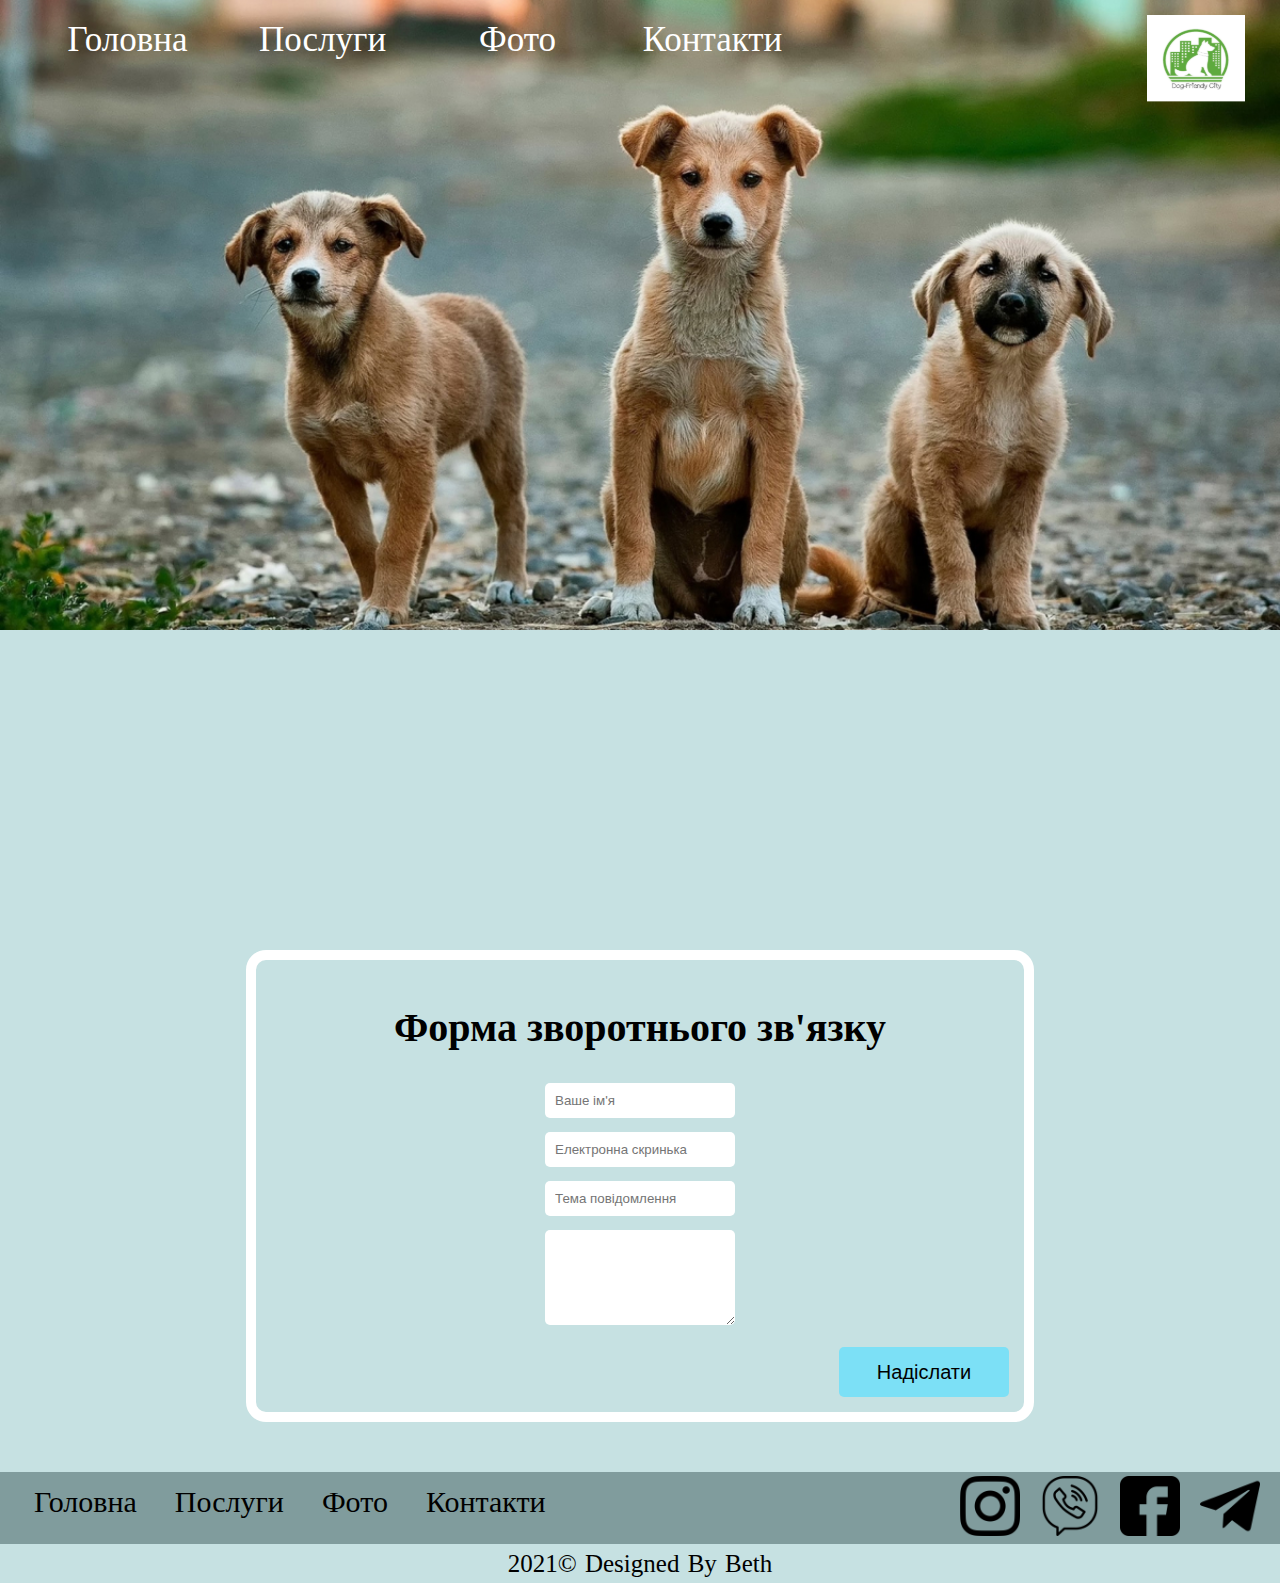
<file: contacts.html>
<!DOCTYPE html>
<html lang="uk">
<head>
	<meta charset="UTF-8">
	<title>Контакти</title>
	<link rel="stylesheet" href="css/style.css">
    <link rel="stylesheet" href="css/adaptation.css">
    <link rel="stylesheet" href="css/style1.css">
    <link rel="stylesheet" href="css/adaptation_1.css">
    
    <meta name="viewport" content="width=device-width, initial-scale=1.0">
</head>
<body>
    <header>
          
        <div class="hamburger-menu">
            <input id="menu__toggle" type="checkbox" />
            <label class="menu__btn" for="menu__toggle">
              <span></span>
            </label>
            <ul class="menu__box">
              <li><a class="menu__item" href="index.html">Головна</a></li>
              <li><a class="menu__item" href="#">Послуги</a></li>
              <li><a class="menu__item" href="#">Фото</a></li>
              <li><a class="menu__item" href="#">Контакти</a></li>
            </ul>
        </div>
          
        <nav class="flex-item menu">
            <div class="menu"><a href="index.html">Головна</a></div>
            <div class="menu"><a href="#">Послуги</a></div>
            <div class="menu"><a href="#">Фото</a></div>
            <div class="menu"><a href="#">Контакти</a></div>
        </nav>
        <nav class="flex-item">
            <div class="logo"><img id="logo" src="image/logo.svg"></div>
        </nav>

    </header>

	<form id="form_message" class="form">
		<h2>Форма зворотнього зв'язку</h2>
        <div id="inputs">
            <input class="input" name="name" type="text" placeholder="Ваше ім'я"/>
		 
            <input class="input" name="email" type="text" placeholder="Електронна скринька"/>
            
           <input class="input" name="subjects" type="text" placeholder="Тема повідомлення"/>
            
           <textarea name="message" cols="22" rows="5" ></textarea>
        </div>
		
        <div id="form_button">
            <input id="submit" value="Надіслати" type="submit" />
        </div>
		
	</form>

    <footer>

        <nav class="footer_text">
            <div class="menu2"><a class="footer_a" href="index.html">Головна</a></div>
            <div class="menu2"><a class="footer_a" href="#">Послуги</a></div>
            <div class="menu2"><a class="footer_a" href="#">Фото</a></div>
            <div class="menu2"><a class="footer_a" href="table.html">Контакти</a></div>
        </nav>

        <nav class="footer_img">
            <div class="menu_img"><a href="#"><img class="footer_img_logo" src="./image/instagram.png" alt=""></a></div>
            <div class="menu_img"><a href="#"><img class="footer_img_logo" src="./image/viber.png" alt=""></a></div>
            <div class="menu_img"><a href="#"><img class="footer_img_logo" src="./image/facebook.png" alt=""></a></div>
            <div class="menu_img"><a href="#"><img class="footer_img_logo" src="./image/telegram.png" alt=""></a></div>
        </nav>

    </footer>

    <div class="footer-bottom">
        <p>2021&copy; Designed by Beth</p>
      </div>
</body>
</html>
</file>
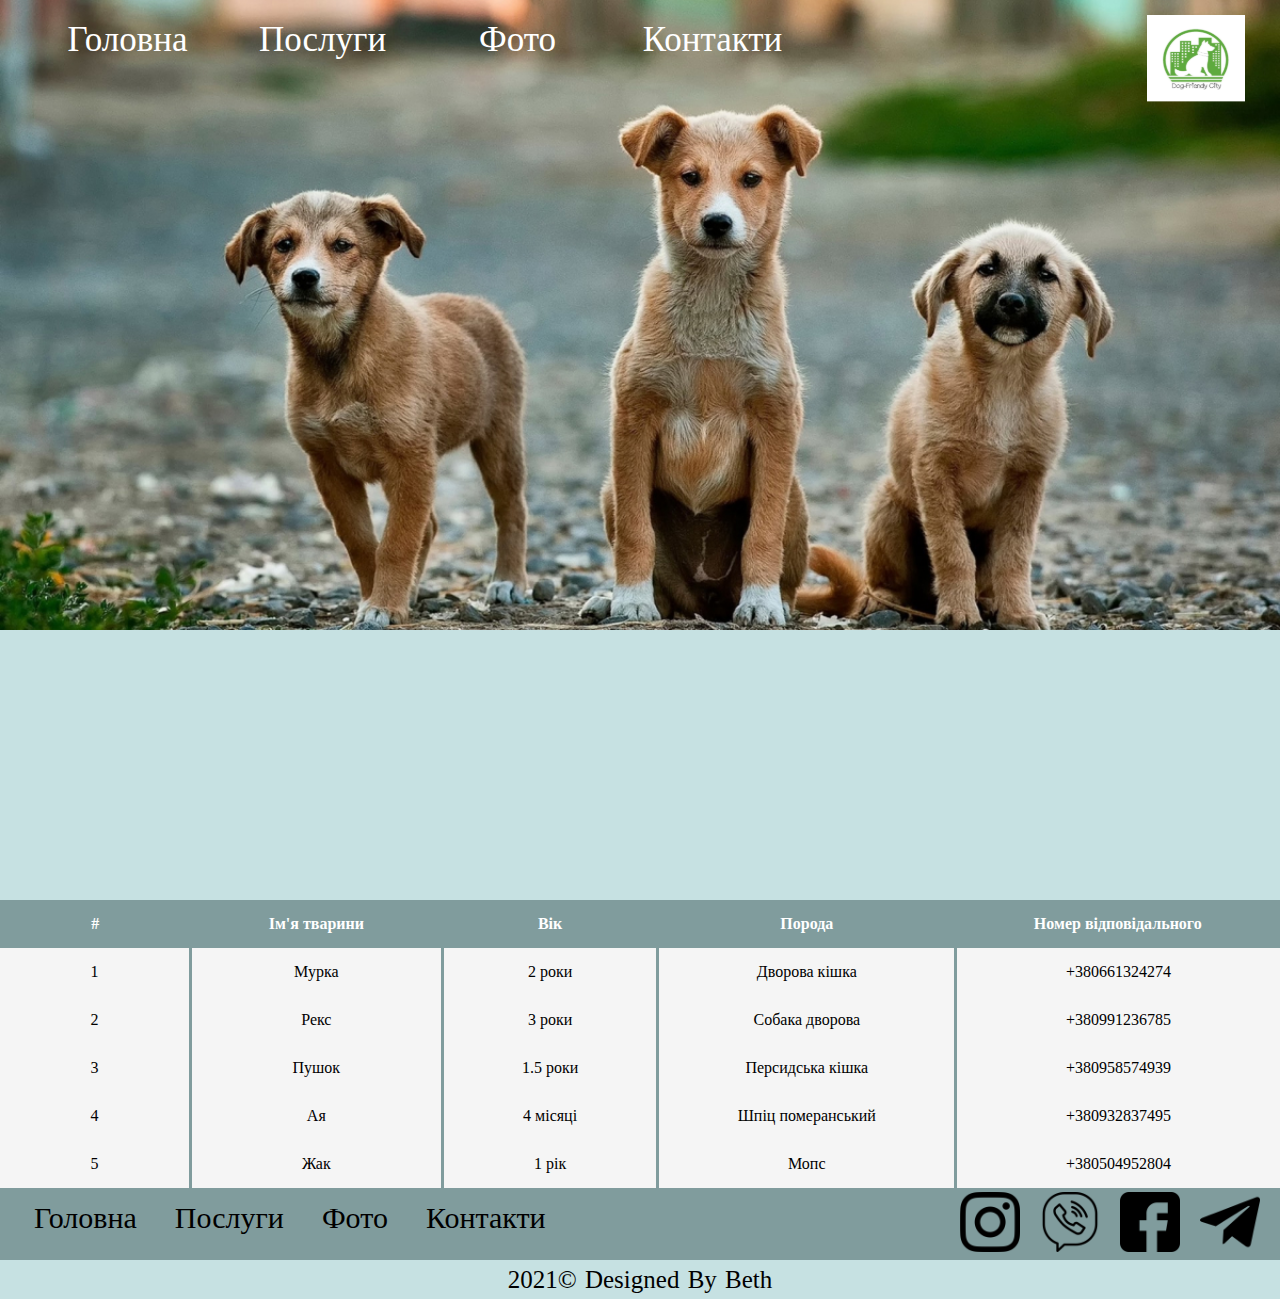
<file: table.html>
<!DOCTYPE html>
<html lang="en">
<head>
    <meta charset="UTF-8">
    <meta http-equiv="X-UA-Compatible" content="IE=edge">
    <meta name="viewport" content="width=device-width, initial-scale=1.0">
    <title>Table</title>
    <link rel="stylesheet" href="css/style.css">
    <link rel="stylesheet" href="css/adaptation.css">
    <link rel="stylesheet" href="css/style1.css">
</head>
<body>

    <header>
          
        <div class="hamburger-menu">
            <input id="menu__toggle" type="checkbox" />
            <label class="menu__btn" for="menu__toggle">
              <span></span>
            </label>
            <ul class="menu__box">
              <li><a class="menu__item" href="index.html">Головна</a></li>
              <li><a class="menu__item" href="#">Послуги</a></li>
              <li><a class="menu__item" href="#">Фото</a></li>
              <li><a class="menu__item" href="contacts.html">Контакти</a></li>
            </ul>
        </div>
          
        <nav class="flex-item menu">
            <div class="menu"><a href="index.html">Головна</a></div>
            <div class="menu"><a href="#">Послуги</a></div>
            <div class="menu"><a href="#">Фото</a></div>
            <div class="menu"><a href="contacts.html">Контакти</a></div>
        </nav>
        <nav class="flex-item">
            <div class="logo"><img id="logo" src="image/logo.svg"></div>
        </nav>

    </header>

    <div class="container">
       
        <div class="wrapper">
        
        <table >
          <thead>
            <tr>
              <th>#</th>
              <th>Ім'я тварини</th>
              <th>Вік</th>
              <th>Порода</th>
              <th>Номер відповідального</th>             
            </tr>
          </thead>
  
          <tbody>
            <tr>
              <td>1</td>
              <td>Мурка</td>
              <td>2 роки</td>
              <td>Дворова кішка</td>
              <td>+380661324274</td>
            </tr>
  
            <tr>
              <td>2</td>
              <td>Рекс</td>
              <td>3 роки</td>
              <td>Собака дворова</td>
              <td>+380991236785</td>
            </tr>
  
            <tr>
              <td>3</td>
              <td>Пушок</td>
              <td>1.5 роки</td>
              <td>Персидська кішка</td>
              <td>+380958574939</td>
            </tr>
  
            <tr>
              <td>4</td>
              <td>Ая</td>
              <td>4 місяці</td>
              <td>Шпіц померанський</td>
              <td>+380932837495</td>
            </tr>
  
            <tr>
              <td>5</td>
              <td>Жак</td>
              <td>1 рік</td>
              <td>Мопс</td>
              <td>+380504952804</td>
            </tr>
  
  
           
          </tbody>
          
        </table>
         </div>

      <footer>

        <nav class="footer_text">
            <div class="menu2"><a class="footer_a" href="index.html">Головна</a></div>
            <div class="menu2"><a class="footer_a" href="#">Послуги</a></div>
            <div class="menu2"><a class="footer_a" href="#">Фото</a></div>
            <div class="menu2"><a class="footer_a" href="#">Контакти</a></div>
        </nav>

        <nav class="footer_img">
            <div class="menu_img"><a href="#"><img class="footer_img_logo" src="./image/instagram.png" alt=""></a></div>
            <div class="menu_img"><a href="#"><img class="footer_img_logo" src="./image/viber.png" alt=""></a></div>
            <div class="menu_img"><a href="#"><img class="footer_img_logo" src="./image/facebook.png" alt=""></a></div>
            <div class="menu_img"><a href="#"><img class="footer_img_logo" src="./image/telegram.png" alt=""></a></div>
        </nav>

    </footer>

    <div class="footer-bottom">
        <p>2021&copy; Designed by Beth</p>
      </div>

</body>
</html>
</file>
<file: css/style.css>
/* ----------HAMBURGER------------------ */

#menu__toggle {
    opacity: 0;
  }
  
/* ------------------------------------- */
/*------------------HEADER--------------*/

* {
    margin: 0;
    padding: 0;
  }
  
body{
    background-color: #C6E1E2;
}

a{
    color: white;
    text-decoration: none;
}

header{
    display: flex;
    justify-content: space-between;
    padding: 0;
    background: url("../image/header.jpg") no-repeat;
    background-size: 100%;
    color: black;
    width: 100%;
    height: 100vh;
}
.flex-item menu,.flex-item{
    display: flex;
    flex-wrap: wrap;
    padding-top: 15px;
}

div.logo{
    height: 100px;
    width: 133px;
    
}

.menu{
    flex-direction: column;
    height: 42px;
    width: 155px;
    text-align: center;
    padding: 10px 15px;
    font-size: 35px;
    margin-left: 10px;
}
a:hover{
    opacity: 50%;
}

/*-------------------------------------*/

/* ---------------MAIN----------------- */

video{
    width: 100%;
    height: 100%;
    display: flex;
    flex-wrap: wrap;
}

main{
display: flex;
flex-direction: column;
align-items: center;
justify-content: center;
}

.flex-section{
    width: 90%;
    background: rgba(254, 254, 254, 0.57);
    display: flex;
    flex-wrap: wrap;
    margin-bottom: 22px;
    flex-direction: row;
    justify-content: space-around;
}

h1{
    text-align: center;
    font-size: 50px;
    margin: 10px;
}

h2{
    font-weight: bold;
    font-size: 40px;
}

p{
    font-size: 30px;
    font-weight: normal;
    line-height: 35px;
    font-style: normal;
}

.flex-item_main{
    display: flex;
    flex-direction: column;
    width: 35%;
    margin: 20px;
    justify-content: space-around;
}

.help_button{
    font-size: 40px;
    border-radius: 15px;
    text-decoration: none;
    padding: 35px 70px;
    margin: 0 auto;
    box-shadow: 0 70px 70px 70px #7CE0F6 inset, 0 0 0 0 #7CE0F6;
    transition: .15s ease-in-out;
    cursor: pointer;
}

button:hover{
    box-shadow: 0 0 10px 0 #53BED6 inset, 0 0 10px 4px #53BED6;
    color: #53BED6;
}

button.help_button{
    margin: 0 auto;
    outline: 0;
    border: 0;
}

form{
    padding-top: 44px;
}

.button {
    min-width: 300px;
    min-height: 60px;
    font-size: 22px;
    text-transform: uppercase;
    letter-spacing: 1.3px;
    font-weight: 700;
    color: #313133;
    background:#7CE0F6;
    border: none;
    border-radius: 15px;
    transition: all 0.3s ease-in-out 0s;
    cursor: pointer;
    outline: none;
    position: relative;
    padding: 10px;
    margin-top: 15px;
    margin-bottom: 35px;
    }
   
  .button:hover, .button:focus {
    color: #313133;
    transform: translateY(-6px);
  }
  
  
  button::after {
    content: '';
    width: 30px; height: 30px;
    border-radius: 25px;
    border: 6px solid #809C9D;
    position: absolute;
    top: 50%;
    left: 50%;
    transform: translate(-50%, -50%);
    animation: ring 1.5s infinite;
  }
  
  button:hover::after, button:focus::after {
    animation: none;
    display: none;
  }
  
  @keyframes ring {
    0% {
      width: 25px;
      height: 100px;
      opacity: 1;
    }
    100% {
      width: 340px;
      height: 75px;
      opacity: 0;
    }
  }

  button.help_button::after {
    left: 0;
    right: 0;
    top: 0;
    bottom: 0;
    transform: scale(0, 0) rotate(-180deg);
  }
  button.help_button:hover::after {
    transform: scale(1, 1) rotate(0deg);
  }
  
/* --------------------------------------- */

/*-----------------FOOTER--------------*/

footer{
    display: flex;
    justify-content: space-between;
    padding: 4px 0;
    background-color: #809C9D;
    background-size: 100%;
    color: black;
    width: 100%;
}

.menu2{
    height: 42px;
    text-align: center;
    padding: 9px 4px;
    font-size: 30px;
    margin-left: 30px;
}
.footer_text{
    flex-direction: row;
    display: flex;
    flex-wrap: wrap;
}

.footer_a{
    color: black;
    text-decoration: none;
}

.footer_img{
    display: flex;
    align-items: center;
}

.menu_img{
    margin-right: 20px;
}

.footer_img_logo{
    width: 60px;
    height: 60px;
}

.footer-bottom{
    width: auto;
    padding: 2px 0;
    text-align: center;
}
.footer-bottom p{
    font-size: 25px;
    word-spacing: 2px;
    text-transform: capitalize;
}

/*-------------------------------------*/
</file>
<file: css/adaptation.css>
@media screen and (max-width: 1900px){
    div.hamburger-menu{
        display: none;

    }
}

@media screen and (max-width: 1120px) {

    header {
        background-size: 100%;
        height: 385px;
    }
    .menu {
        padding: 10px 9px;
        font-size: 32px;
    }
    
    img#logo{
        width: 92px;
        height: 86px;
        
    }
    .footer-bottom p{
        font-size: 20px;
        text-align: center;
     }

 }

@media screen and (max-width: 950px){
    .menu{
        padding: 5px 0;
        font-size: 29px;
        margin-left: 1px;
    }
    img#logo{
        width: 88px;
        height: 82px;
    }
    .footer_img_logo{
        width: 55px;
        height: 70px;
    }
    .footer-bottom p{
        text-align: center;
    }
 
}

@media screen and (max-width: 780px){

    div.hamburger-menu{
        display: block;
    }
    
    .menu__btn {
        display: flex; 
        align-items: center;
        position: fixed;
        top: 20px;
        left: 20px;
        width: 26px;
        height: 26px;
        cursor: pointer;
        z-index: 1;
    }
    .menu__btn > span,
    .menu__btn > span::before,
    .menu__btn > span::after {
        display: block;
        position: absolute;
        width: 100%;
        height: 2px;
        background-color:white;
    }
       .menu__btn > span::before {
        content: '';
        top: -8px;
    }
       .menu__btn > span::after {
        content: '';
        top: 8px;
    }
        .menu__box {
        display: block;
        position: fixed;
        visibility: hidden;
        top: 0;
        left: -100%;
        width: 300px;
        height: 100%;
        margin: 0;
        padding: 80px 0;
        list-style: none;
        text-align: center;
        background-color: #C6E1E2;
        box-shadow: 1px 0px 6px rgba(0, 0, 0, .2);
    }
       .menu__item {
        display: block;
        padding: 12px 24px;
        color: #333;
        font-family: 'Roboto', sans-serif;
        font-size: 20px;
        font-weight: 600;
        text-decoration: none;
    }
      .menu__item:hover {
        background-color: #CFD8DC;
    }
    
      #menu__toggle:checked ~ .menu__btn > span {
        transform: rotate(45deg);
    }
      #menu__toggle:checked ~ .menu__btn > span::before {
        top: 0;
        transform: rotate(0);
    }
      #menu__toggle:checked ~ .menu__btn > span::after {
        top: 0;
        transform: rotate(90deg);
    }
      #menu__toggle:checked ~ .menu__box {
        visibility: visible;
        left: 0;
    }
    
      .menu__btn > span,
      .menu__btn > span::before,
      .menu__btn > span::after {
      transition-duration: .25s;
    }
      .menu__box {
      transition-duration: .25s;
    }
      .menu__item {
      transition-duration: .25s;
    }
    
    header{
        justify-content: center;
        width: 100%;
        height: 326px;
        flex-direction: column;
        align-items: center;
    }
    .menu{
        visibility: hidden;
        font-size: 30px;
        height: 23px;
        width: 120px;
        flex-direction: row;
    }
    img#logo{
        visibility: hidden;
        width: 82px;
        height: 76px;
        margin: auto;
        display: block;
    }
    .flex-item:nth-child(2){
        order: 1;
        height: 100px;
        width: 100px;
    }
    .flex-item:nth-child(1){
        order: 2;
    }
    nav.menu{
        align-items: flex-start;
        margin-bottom: 166px;
    }

    form{
        padding-top: 2px;
        padding-bottom: 20px;
    }

    .flex-item_main{
        display: flex;
        flex-direction: column;
        width: 85%;
        margin: 20px;
        justify-content: space-around;
    }

    h1{
        text-align: left;
        font-size: 30px;
        margin: 7px;
    }

    h2{
        font-weight: bold;
        font-size: 25px;
        margin-bottom: 10px;
    }
    
    p{
        font-size: 22px;
        font-weight: normal;
        line-height: 25px;
        font-style: normal;
    }

    .menu2{
        height: 26px;
        width: 124px;
        flex-direction: row;
    }

    .menu_img{
        margin: 10px;
    }

    .footer_img_logo{
        width: 41px;
        height: 41px;
        margin: auto;
        display: block;
    }

    .footer-bottom p{
        text-align: center;
     }
}

@media screen and (max-width: 630px) {
    header {
        background-size: 100%;
        height: 232px;
    }
    .menu {
        padding: 1px ;
        font-size: 20px;
    }
    nav.menu{
        align-items: flex-start;
        margin-bottom: 75px;
    }
    img#logo{
        width: 62px;
        height: 55px;
    }
    .flex-item:nth-child(2){
        height: 58px;
        width: 60px;
    }

    .menu_img{
        margin: 10px;
    }

    
    .menu2{
        padding: 1px;
        font-size: 20px;
    }

    .footer-bottom p{
        text-align: center;
     }
}

@media screen and (max-width: 520px) {
    .menu {
        padding: 0;
        font-size: 27px;
    }
    img#logo{
        width: 61px;
        height: 58px;
    }

    .flex-item_main{
        display: flex;
        flex-direction: column;
        width: 85%;
        margin: 20px;
        justify-content: space-around;
    }

    
    h1{
        text-align: left;
        font-size: 20px;
        margin: 7px;
    }

    h2{
        font-weight: bold;
        font-size: 20px;
        margin-bottom: 10px;
    }
    
    p{
        font-size: 19px;
        font-weight: normal;
        line-height: 20px;
        font-style: normal;
    }

    .footer-bottom p{
        text-align: center;
     }

     
}

@media screen and (max-width: 460px){
    img#logo{
        width: 58px;
        height: 62px;
    }
    .menu {
        padding: 0;
        font-size: 18px;
    }
    .flex-item:nth-child(2){
        height: 58px;
        width: 60px;
    }
    header{
        height: 160px;
    }

    .flex-item_main{
        display: flex;
        flex-direction: column;
        width: 85%;
        margin: 20px;
        justify-content: space-around;
    }

    h1{
        text-align: left;
        font-size: 20px;
        margin: 7px;
    }

    h2{
        font-weight: bold;
        font-size: 20px;
        margin-bottom: 10px;
    }
    
    p{
        font-size: 19px;
        font-weight: normal;
        line-height: 20px;
        font-style: normal;
    }

    .footer_img_logo{
        margin: auto;
        display: block;
    }

    form{
        padding-top: 2px;
        padding-bottom: 20px;
    }

    nav.footer_img{
        flex-direction: row;
        align-items: center;
    }
    .menu2{
        padding-left: 12px;
        text-align: left;
    }

    .footer-bottom p{
        text-align: center;
     }

     .help_button{
        font-size: 23px;
        padding: 20px;
    }

}
@media screen and (max-width: 380px){
    img#logo{
        width: 62px;
        height: 56px;
    }
    footer{
        padding: 0px;
        width: 100%;
    }
    .menu {
        padding: 0;
        font-size: 18px;
    }
    div.menu {
        height: 25px;
    }
    header {
        background-size: 100%;
        height: 160px;
    }

    .flex-item_main{
        display: flex;
        flex-direction: column;
        width: 85%;
        margin: 20px;
        justify-content: space-around;
    }

    h1{
        text-align: left;
        font-size: 20px;
        margin: 15px;
    }

    h2{
        font-weight: bold;
        font-size: 20px;
        margin-bottom: 10px;
    }
    
    p{
        font-size: 19px;
        font-weight: normal;
        line-height: 20px;
        font-style: normal;
    }

      form{
        padding-bottom: 20px;
    }
    
    .menu2{
        padding: 0;
        text-align: left;
        height: 27px;
        width: 100px;
    }

    .footer_img_logo{
        margin: auto;
        display: block;
        width: 35px;
        height: 35px;
    }
    .footer-bottom p{
       text-align: center;
    }

    .help_button{
        font-size: 20px;
        padding: 20px
    }
}
@media screen and (max-width: 320px){

    header{
        height: 157px;
    } 

    img#logo{
        width: 32px;
        height: 28px;
    }
    .menu {
        font-size: 16px;
    }
    div.menu{
        height: 22px;
    }
    .flex-item:nth-child(2){
        height: 30px;
        width: 30px;
    }

    .flex-item_main{
        display: flex;
        flex-direction: column;
        width: 85%;
        margin: 20px;
        justify-content: space-around;
    }

    form{
        padding-bottom: 20px;
    }

    h1{
        text-align: left;
        font-size: 20px;
        margin: 7px;
    }

    h2{
        font-weight: bold;
        font-size: 20px;
        margin-bottom: 10px;
    }
    
    p{
        font-size: 15px;
        font-weight: normal;
        line-height: 15px;
        font-style: normal;
    }

    .footer_img_logo{
        width: 25px;
        height: 25px;
        margin: auto;
        display: block;
    }

    .menu2{
        padding: 1px;
        font-size: 15px;
        text-align: left;
    }
    .menu2:first-child{
        padding-top: 7px;
    }

    .footer-bottom p{
        font-size: 10px;
        text-align: center;
    }

    .help_button{
        font-size: 15px;
        padding: 20px
    }

    .button{
        font-size: 20px;
        min-width: 260px;
        min-height: 50px;
    }

      
  @keyframes ring {
    0% {
      width: 25px;
      height: 100px;
      opacity: 1;
    }
    100% {
      width: 300px;
      height: 65px;
      opacity: 0;
    }
}
}
</file>
<file: css/style1.css>
.titles{
	width: 140px;
	float: left;
}

form{
display: flex;
flex-direction: column;
border: white 10px solid;
width: 60%;
margin: 0 auto;
margin-bottom: 50px;
margin-top: 50px;
border-radius: 20px;
}

#inputs{
    display: flex;
    flex-direction: column;
    align-items: center;
}

input,textarea{
	border-radius: 5px;
    border:white;
	width: 170px;
    padding: 10px;
    margin: 7px;
}

#submit{
	height: 50px;
	float: right;
    background:  #7CE0F6;
    margin: 15px;
    font-size: 20px;
    cursor: pointer;
    
    
}


#submit:hover{
    background-color: #53BED6;
}

h2{
	text-align: center;
    padding-bottom: 25px;
}


/* -----------------TABLE--------------- */

/* table {
    display: flex;
    margin-bottom: 50px;
    margin-top: 50px;
    margin: 0 auto;
    align-items: center;
    width: 75%; 
    background: white; 
    color: white;
    border-spacing: 5px; 
    border-radius: 7px;
   } */
   /* td, th {
    background:#53BED6;
    padding: 5px; 
   } */

   table{
    white-space: nowrap;
    border-collapse: collapse;
    box-sizing: border-box;
    display: block;
    overflow-x: auto;
    }

  table th, table td{
    text-align: center;
    padding: 15px;
       
  }
  
  table thead th{
    text-align: center;  
    background-color:#809C9D;
    color: white;
    width: 5%;  
       
  }
  
  table tr{
    background: #f5f5f5;
  }


  table tr:hover{
  background-color:#53BED6;
  }

  table td:not(:last-child){
  border-right: 3px solid #809C9D;
  }
</file>
<file: css/adaptation_1.css>
@media screen and (max-width: 780px){
    h2{
        margin-top:27px;
    }
    
    #form_button:last-child{
    margin: 0 auto;
    }

}

@media screen and (max-width: 460px){

    form.form{
        width: 75%;
        margin-bottom: 45px;
        margin-top: 25px;
    }
    
    input,textarea{
        width: 230px;
        padding: 7px;
        margin: 11px;
    }

    div#form_buttom{
        justify-content: center;
        align-items: center;
    }
    
    table th, table td{
        padding: 10px;
    }
    }

    @media screen and (max-width: 320px){

        input,textarea{
            width: 180px;
        }

    }
</file>
